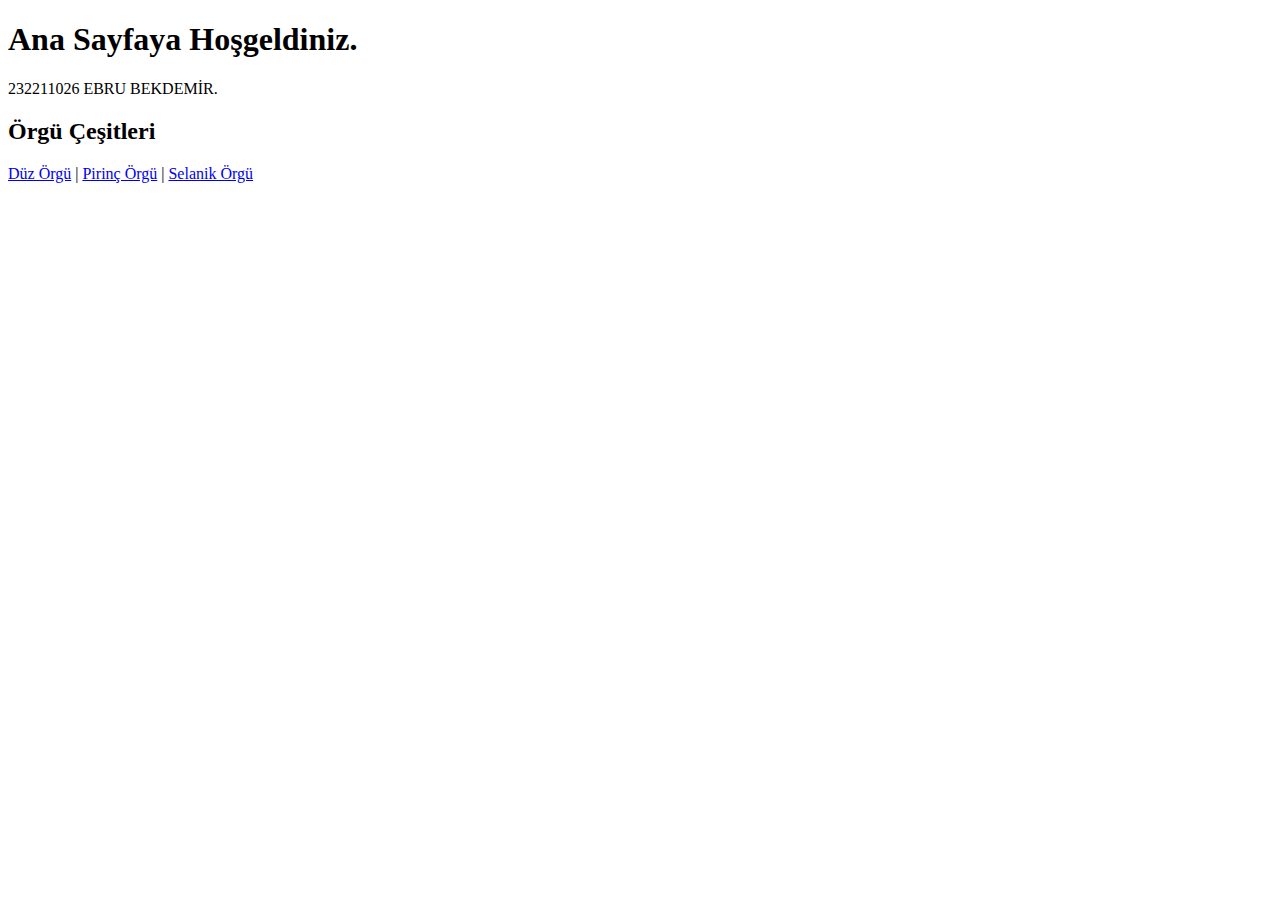
<file: index.html>
<!DOCTYPE html>
<html>
<head>
    <title>Web Tasarım Ödev 1</title>
</head>
<body>
    <h1>Ana Sayfaya Hoşgeldiniz.</h1>
    <p>232211026 EBRU BEKDEMİR.</p>
    <p></p>
    <h2>Örgü Çeşitleri</h2>
    <nav>
        <a href="sayfa1.html">Düz Örgü</a> |
        <a href="sayfa2.html">Pirinç Örgü</a> |
        <a href="sayfa3.html">Selanik Örgü</a>
    </nav>
</body>
</html>
</file>
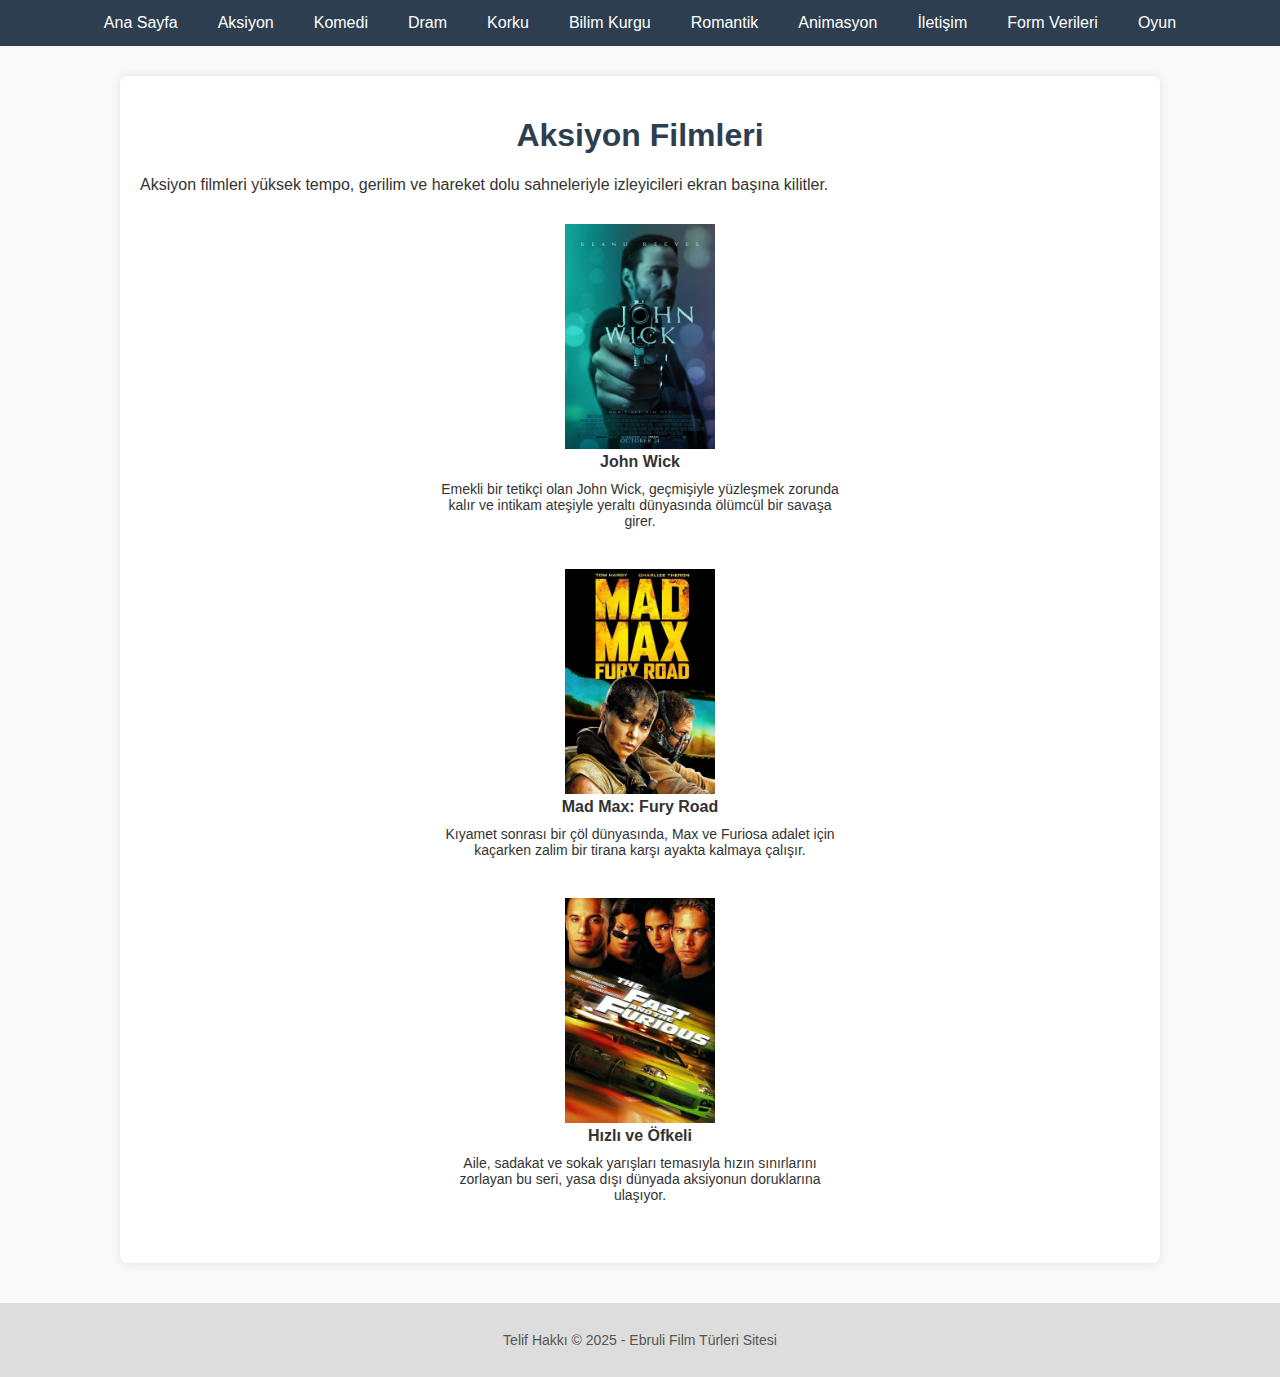
<file: sayfalar/aksiyon.html>
<!DOCTYPE html>
<html lang="tr">
<head>
  <meta charset="UTF-8">
  <title>Aksiyon Filmleri</title>
  <link rel="stylesheet" href="../css/stil.css">
</head>
<body>

  <div id="navbar"></div>

 


  <!-- Ana İçerik Alanı -->
 <main>
  <h1>Aksiyon Filmleri</h1>
  <p>
    Aksiyon filmleri yüksek tempo, gerilim ve hareket dolu sahneleriyle izleyicileri ekran başına kilitler.
  </p>

 <div style="margin-top: 30px;">
  <div style="text-align: center; margin-bottom: 40px;">
    <img src="../img/jonwick.jpg" alt="John Wick" width="150"><br>
    <strong>John Wick</strong>
    <p style="font-size: 14px; max-width: 400px; margin: 10px auto;">
      Emekli bir tetikçi olan John Wick, geçmişiyle yüzleşmek zorunda kalır ve intikam ateşiyle yeraltı dünyasında ölümcül bir savaşa girer.
    </p>
  </div>

  <div style="text-align: center; margin-bottom: 40px;">
    <img src="../img/madmax.jpg" alt="Mad Max: Fury Road" width="150"><br>
    <strong>Mad Max: Fury Road</strong>
    <p style="font-size: 14px; max-width: 400px; margin: 10px auto;">
      Kıyamet sonrası bir çöl dünyasında, Max ve Furiosa adalet için kaçarken zalim bir tirana karşı ayakta kalmaya çalışır.
    </p>
  </div>

  <div style="text-align: center; margin-bottom: 40px;">
    <img src="../img/hizliveöfkeli.jpg" alt="Hızlı ve Öfkeli" width="150"><br>
    <strong>Hızlı ve Öfkeli</strong>
    <p style="font-size: 14px; max-width: 400px; margin: 10px auto;">
      Aile, sadakat ve sokak yarışları temasıyla hızın sınırlarını zorlayan bu seri, yasa dışı dünyada aksiyonun doruklarına ulaşıyor.
    </p>
  </div>
</div>

</main>


  <div id="footer"></div>
<script src="../js/include.js"></script>




</body>
</html>
</file>
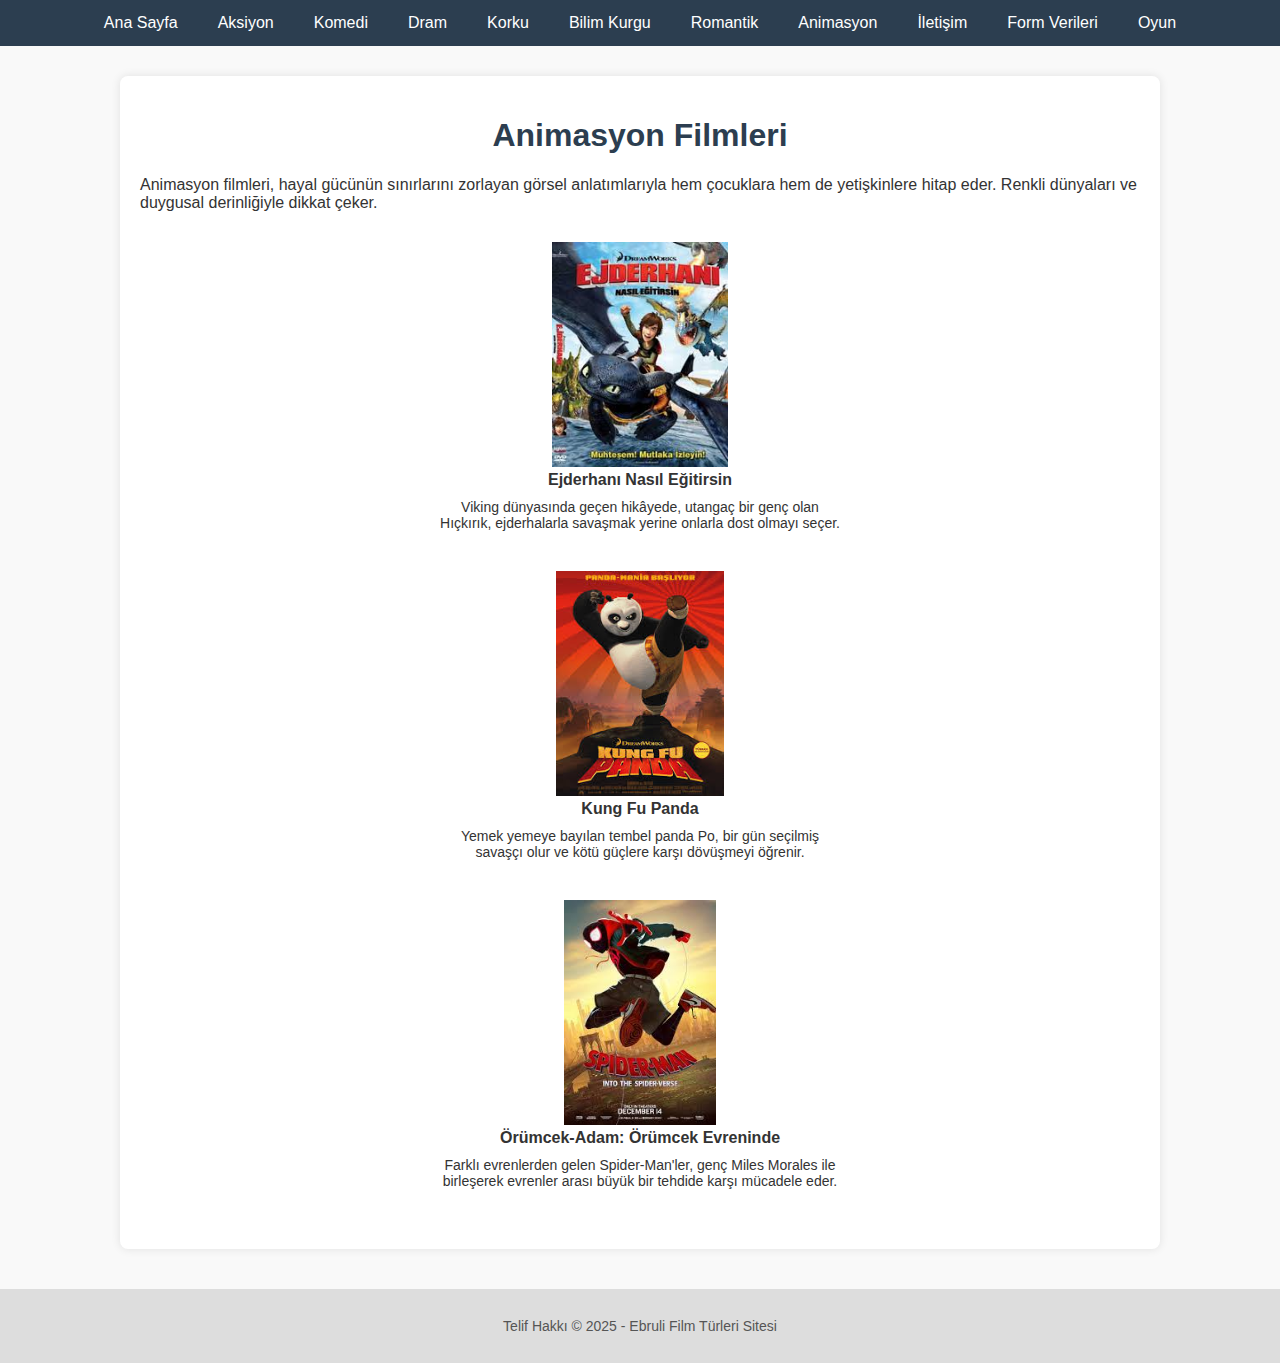
<file: sayfalar/animasyon.html>
<!DOCTYPE html>
<html lang="tr">
<head>
  <meta charset="UTF-8">
  <title>Animasyon Filmleri</title>
  <link rel="stylesheet" href="../css/stil.css">
</head>
<body>

 <div id="navbar"></div>


  <!-- Ana İçerik -->
  <main>
    <h1>Animasyon Filmleri</h1>
    <p>
      Animasyon filmleri, hayal gücünün sınırlarını zorlayan görsel anlatımlarıyla hem çocuklara hem de yetişkinlere hitap eder. Renkli dünyaları ve duygusal derinliğiyle dikkat çeker.
    </p>

   <div style="margin-top: 30px;">
  <div style="text-align: center; margin-bottom: 40px;">
    <img src="../img/ejderhani.jpeg" alt="Ejderhanı Nasıl Eğitirsin" width="150" height="225"><br>
    <strong>Ejderhanı Nasıl Eğitirsin</strong>
    <p style="font-size: 14px; max-width: 400px; margin: 10px auto;">
      Viking dünyasında geçen hikâyede, utangaç bir genç olan Hıçkırık, ejderhalarla savaşmak yerine onlarla dost olmayı seçer.
    </p>
  </div>

  <div style="text-align: center; margin-bottom: 40px;">
    <img src="../img/kungfupanda.jpeg" alt="Kung Fu Panda" width="150" height="225"><br>
    <strong>Kung Fu Panda</strong>
    <p style="font-size: 14px; max-width: 400px; margin: 10px auto;">
      Yemek yemeye bayılan tembel panda Po, bir gün seçilmiş savaşçı olur ve kötü güçlere karşı dövüşmeyi öğrenir.
    </p>
  </div>

  <div style="text-align: center; margin-bottom: 40px;">
    <img src="../img/spiderverse.jpeg" alt="Örümcek-Adam: Örümcek Evreninde" width="150" height="225"><br>
    <strong>Örümcek-Adam: Örümcek Evreninde</strong>
    <p style="font-size: 14px; max-width: 400px; margin: 10px auto;">
      Farklı evrenlerden gelen Spider-Man'ler, genç Miles Morales ile birleşerek evrenler arası büyük bir tehdide karşı mücadele eder.
    </p>
  </div>
</div>

  </main>

  <div id="footer"></div>
  <script src="../js/include.js"></script>


</body>
</html>
</file>
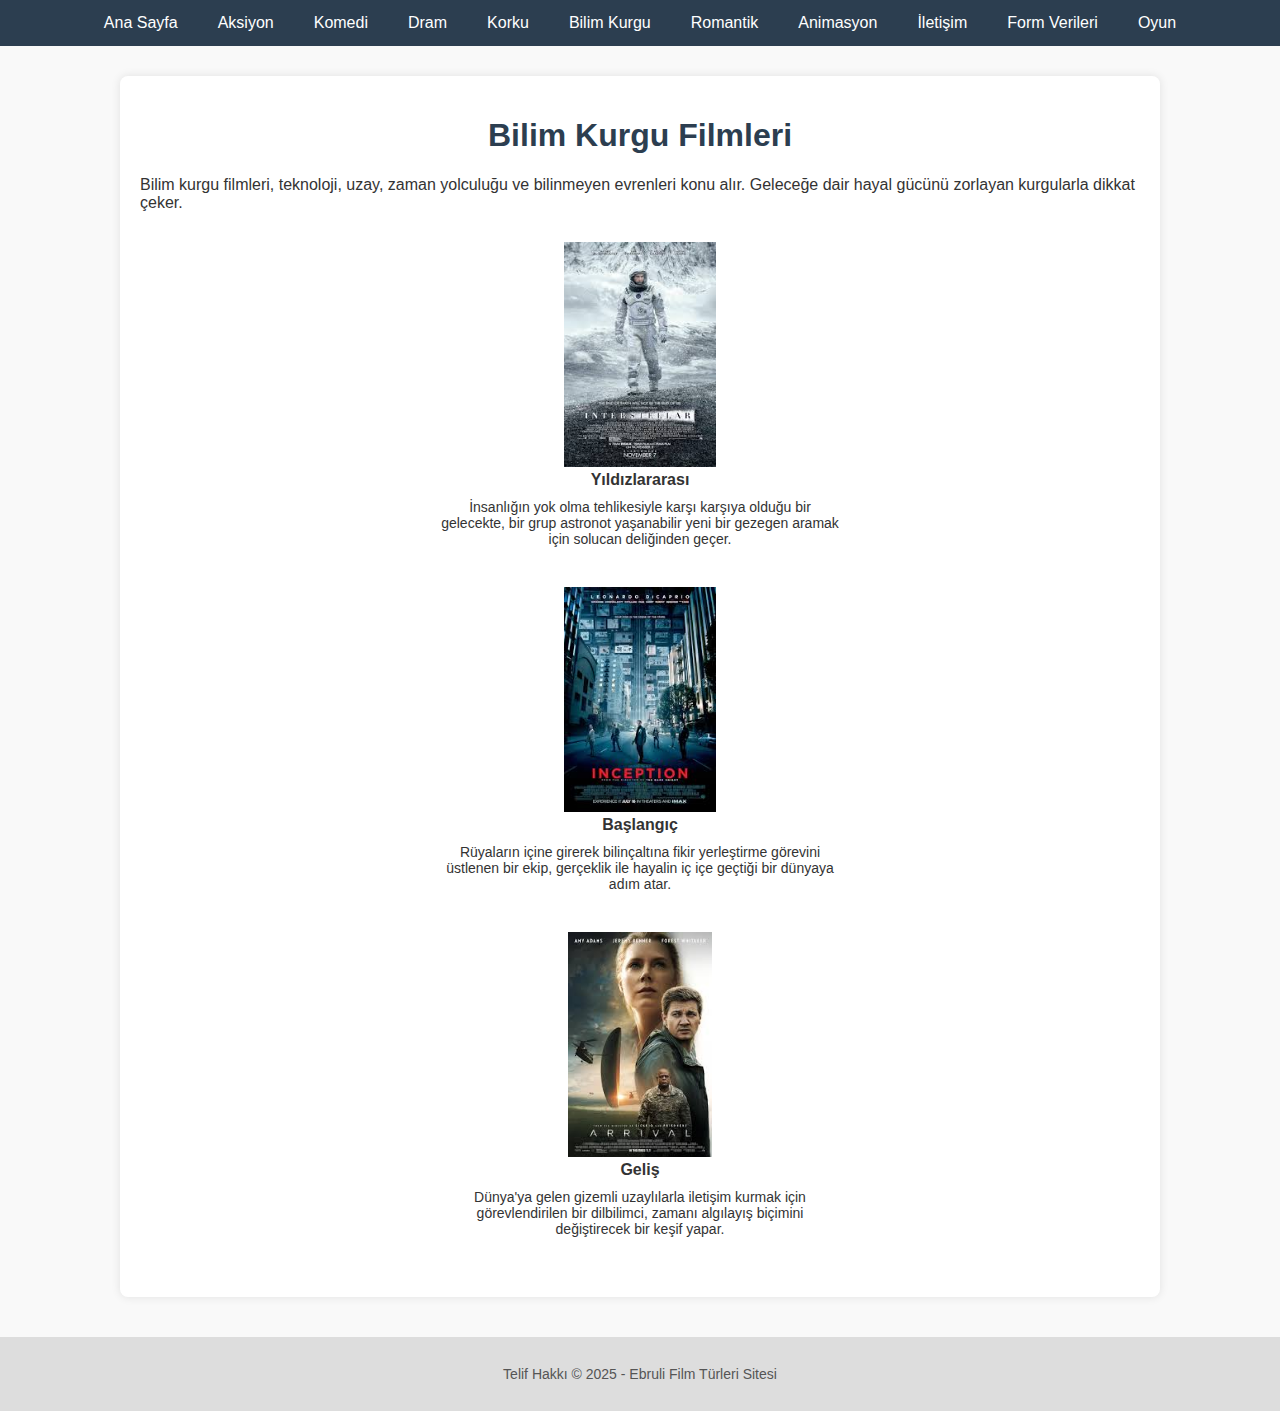
<file: sayfalar/bilimkurgu.html>
<!DOCTYPE html>
<html lang="tr">
<head>
  <meta charset="UTF-8">
  <title>Bilim Kurgu Filmleri</title>
  <link rel="stylesheet" href="../css/stil.css">
</head>
<body>

<div id="navbar"></div>

  


  <!-- Ana İçerik Alanı -->
 <main>
  <h1>Bilim Kurgu Filmleri</h1>
  <p>
    Bilim kurgu filmleri, teknoloji, uzay, zaman yolculuğu ve bilinmeyen evrenleri konu alır. Geleceğe dair hayal gücünü zorlayan kurgularla dikkat çeker.
  </p>

  <div style="margin-top: 30px;">
  <div style="text-align: center; margin-bottom: 40px;">
    <img src="../img/interstellar.jpg.jpeg" alt="Yıldızlararası" width="150" height="225"><br>
    <strong>Yıldızlararası</strong>
    <p style="font-size: 14px; max-width: 400px; margin: 10px auto;">
      İnsanlığın yok olma tehlikesiyle karşı karşıya olduğu bir gelecekte, bir grup astronot yaşanabilir yeni bir gezegen aramak için solucan deliğinden geçer.
    </p>
  </div>

  <div style="text-align: center; margin-bottom: 40px;">
    <img src="../img/inception.jpeg" alt="Başlangıç" width="150" height="225"><br>
    <strong>Başlangıç</strong>
    <p style="font-size: 14px; max-width: 400px; margin: 10px auto;">
      Rüyaların içine girerek bilinçaltına fikir yerleştirme görevini üstlenen bir ekip, gerçeklik ile hayalin iç içe geçtiği bir dünyaya adım atar.
    </p>
  </div>

  <div style="text-align: center; margin-bottom: 40px;">
    <img src="../img/geliş.jpeg" alt="Geliş" width="150" height="225"><br>
    <strong>Geliş</strong>
    <p style="font-size: 14px; max-width: 400px; margin: 10px auto;">
      Dünya'ya gelen gizemli uzaylılarla iletişim kurmak için görevlendirilen bir dilbilimci, zamanı algılayış biçimini değiştirecek bir keşif yapar.
    </p>
  </div>
</div>

</main>

 <div id="footer"></div>
 <script src="../js/include.js"></script>
 

</body>
</html>
</file>
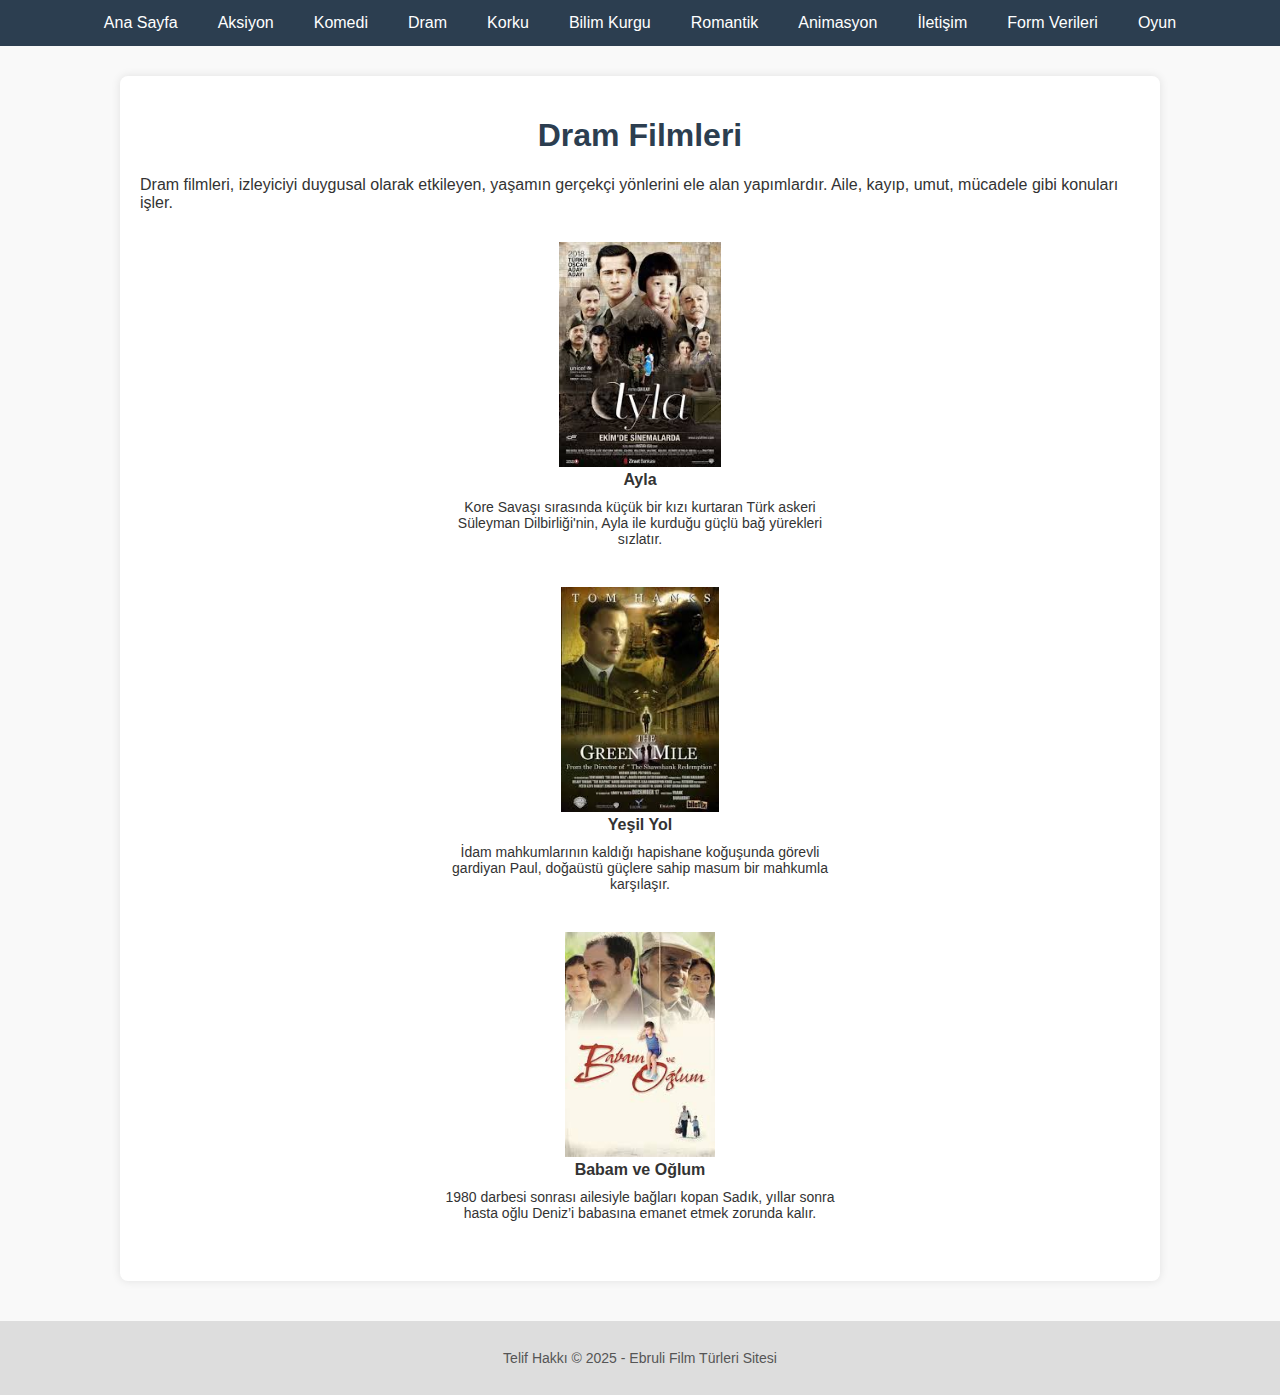
<file: sayfalar/dram.html>
<!DOCTYPE html>
<html lang="tr">
<head>
  <meta charset="UTF-8">
  <title>Dram Filmleri</title>
  <link rel="stylesheet" href="../css/stil.css">
</head>
<body>

  <div id="navbar"></div>

  


  <!-- Ana İçerik Alanı -->
  <main>
  <h1>Dram Filmleri</h1>
  <p>
    Dram filmleri, izleyiciyi duygusal olarak etkileyen, yaşamın gerçekçi yönlerini ele alan yapımlardır. Aile, kayıp, umut, mücadele gibi konuları işler.
  </p>

  <div style="margin-top: 30px;">
  <div style="text-align: center; margin-bottom: 40px;">
    <img src="../img/ayla.jpeg" alt="Ayla" width="150"><br>
    <strong>Ayla</strong>
    <p style="font-size: 14px; max-width: 400px; margin: 10px auto;">
      Kore Savaşı sırasında küçük bir kızı kurtaran Türk askeri Süleyman Dilbirliği'nin, Ayla ile kurduğu güçlü bağ yürekleri sızlatır.
    </p>
  </div>

  <div style="text-align: center; margin-bottom: 40px;">
    <img src="../img/yeşilyol.jpeg" alt="Yeşil Yol" width="150"><br>
    <strong>Yeşil Yol</strong>
    <p style="font-size: 14px; max-width: 400px; margin: 10px auto;">
      İdam mahkumlarının kaldığı hapishane koğuşunda görevli gardiyan Paul, doğaüstü güçlere sahip masum bir mahkumla karşılaşır.
    </p>
  </div>

  <div style="text-align: center; margin-bottom: 40px;">
    <img src="../img/babamveoglum.jpeg" alt="Babam ve Oğlum" width="150"><br>
    <strong>Babam ve Oğlum</strong>
    <p style="font-size: 14px; max-width: 400px; margin: 10px auto;">
      1980 darbesi sonrası ailesiyle bağları kopan Sadık, yıllar sonra hasta oğlu Deniz’i babasına emanet etmek zorunda kalır.
    </p>
  </div>
</div>

</main>

  <div id="footer"></div>
  <script src="../js/include.js"></script>

</body>
</html>
</file>
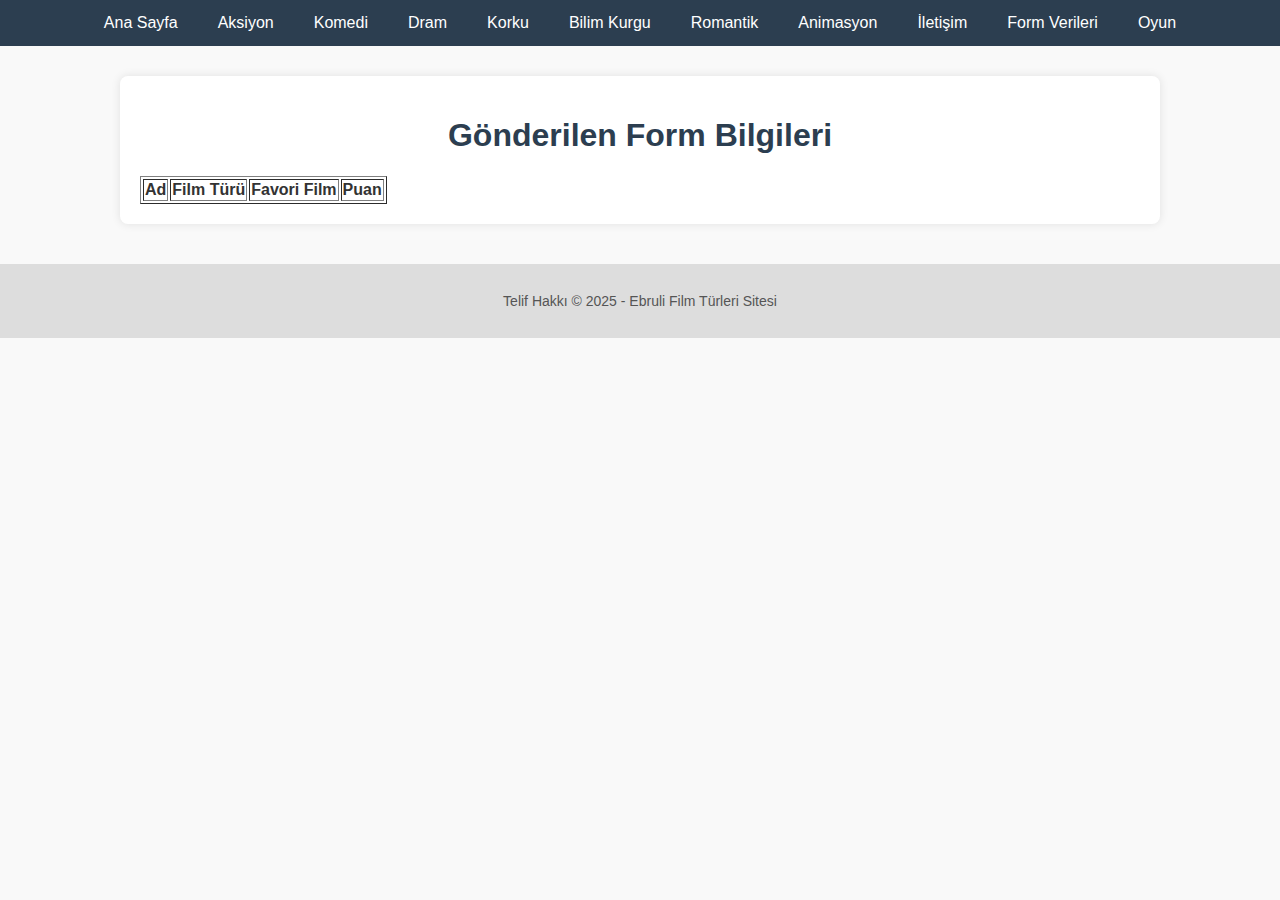
<file: sayfalar/formveri.html>
<!DOCTYPE html>
<html lang="tr">
<head>
  <meta charset="UTF-8">
  <title>Form Verileri</title>
  <link rel="stylesheet" href="../css/stil.css">
</head>
<body>
     <div id="navbar"></div>



  <main>
    <h1>Gönderilen Form Bilgileri</h1>
    <table border="1">
      <thead>
        <tr>
          <th>Ad</th>
          <th>Film Türü</th>
          <th>Favori Film</th>
          <th>Puan</th>
        </tr>
      </thead>
      <tbody id="veriTablosu">
        <!-- JavaScript buraya veri ekleyecek -->
      </tbody>
    </table>
  </main>


  <div id="footer"></div>
  <script src="../js/include.js"></script>


 <script src="../js/form_islemleri.js"></script>
</body>
</html>
</file>
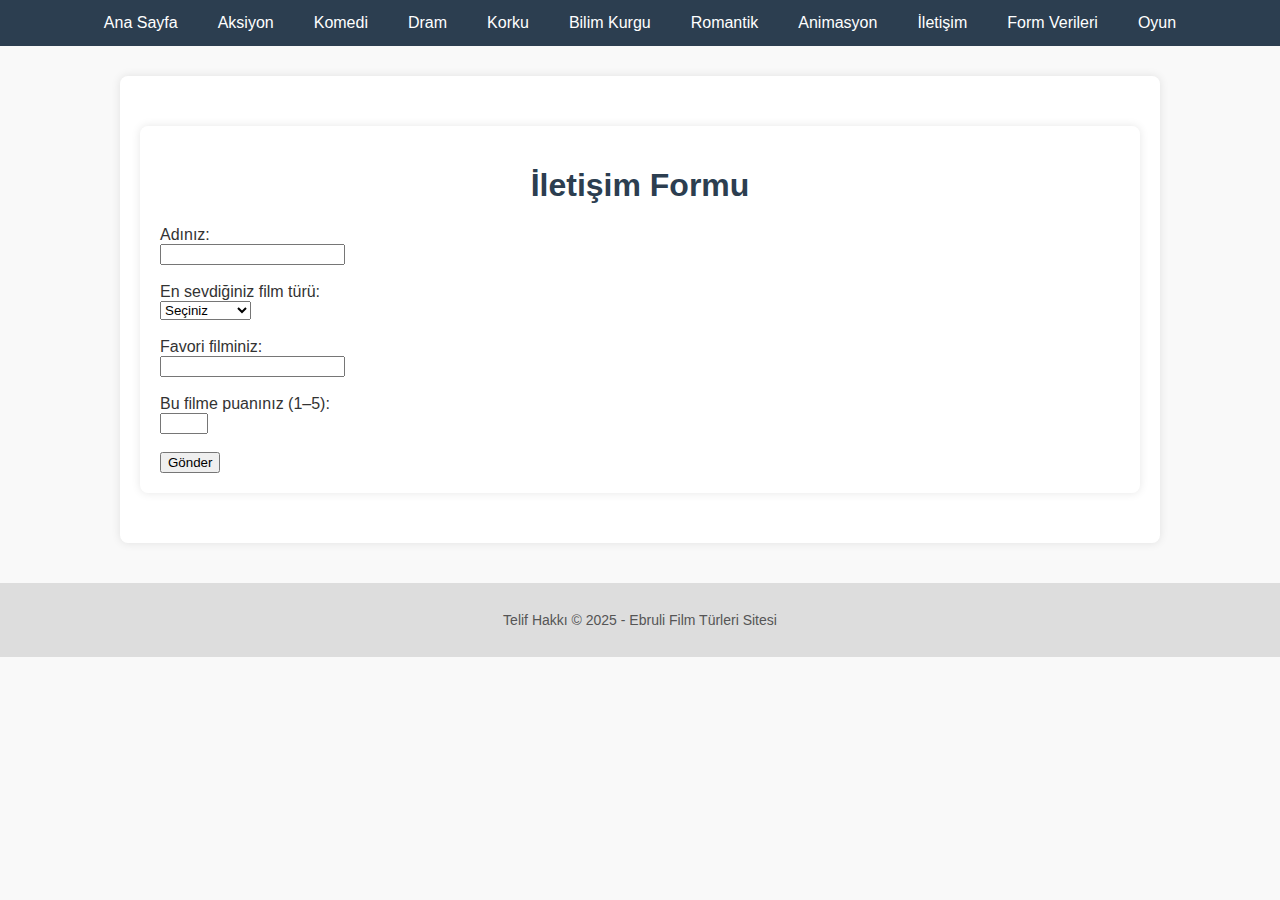
<file: sayfalar/iletisim.html>
<!DOCTYPE html>
<html lang="tr">
<head>
  <meta charset="UTF-8">
  <title>İletişimı</title>
  <link rel="stylesheet" href="../css/stil.css">
</head>
<body>

  <div id="navbar"></div>

  


  <!-- Ana İçerik Alanı -->
  <main>
    <main>
  <h1>İletişim Formu</h1>
  <form id="iletisimFormu" action="formveri.html" method="GET">
    <label for="ad">Adınız:</label><br>
    <input type="text" id="ad" name="ad" required><br><br>

    <label for="tür">En sevdiğiniz film türü:</label><br>
    <select id="tür" name="tür" required>
      <option value="">Seçiniz</option>
      <option value="Aksiyon">Aksiyon</option>
      <option value="Komedi">Komedi</option>
      <option value="Dram">Dram</option>
      <option value="Korku">Korku</option>
      <option value="Bilim Kurgu">Bilim Kurgu</option>
      <option value="Romantik">Romantik</option>
    </select><br><br>

    <label for="film">Favori filminiz:</label><br>
    <input type="text" id="film" name="film"><br><br>

    <label for="puan">Bu filme puanınız (1–5):</label><br>
    <input type="number" id="puan" name="puan" min="1" max="5"><br><br>

    <button type="submit">Gönder</button>
  </form>
</main>


  </main>

  <div id="footer"></div>
  <script src="../js/include.js"></script>

</body>
</html>
</file>
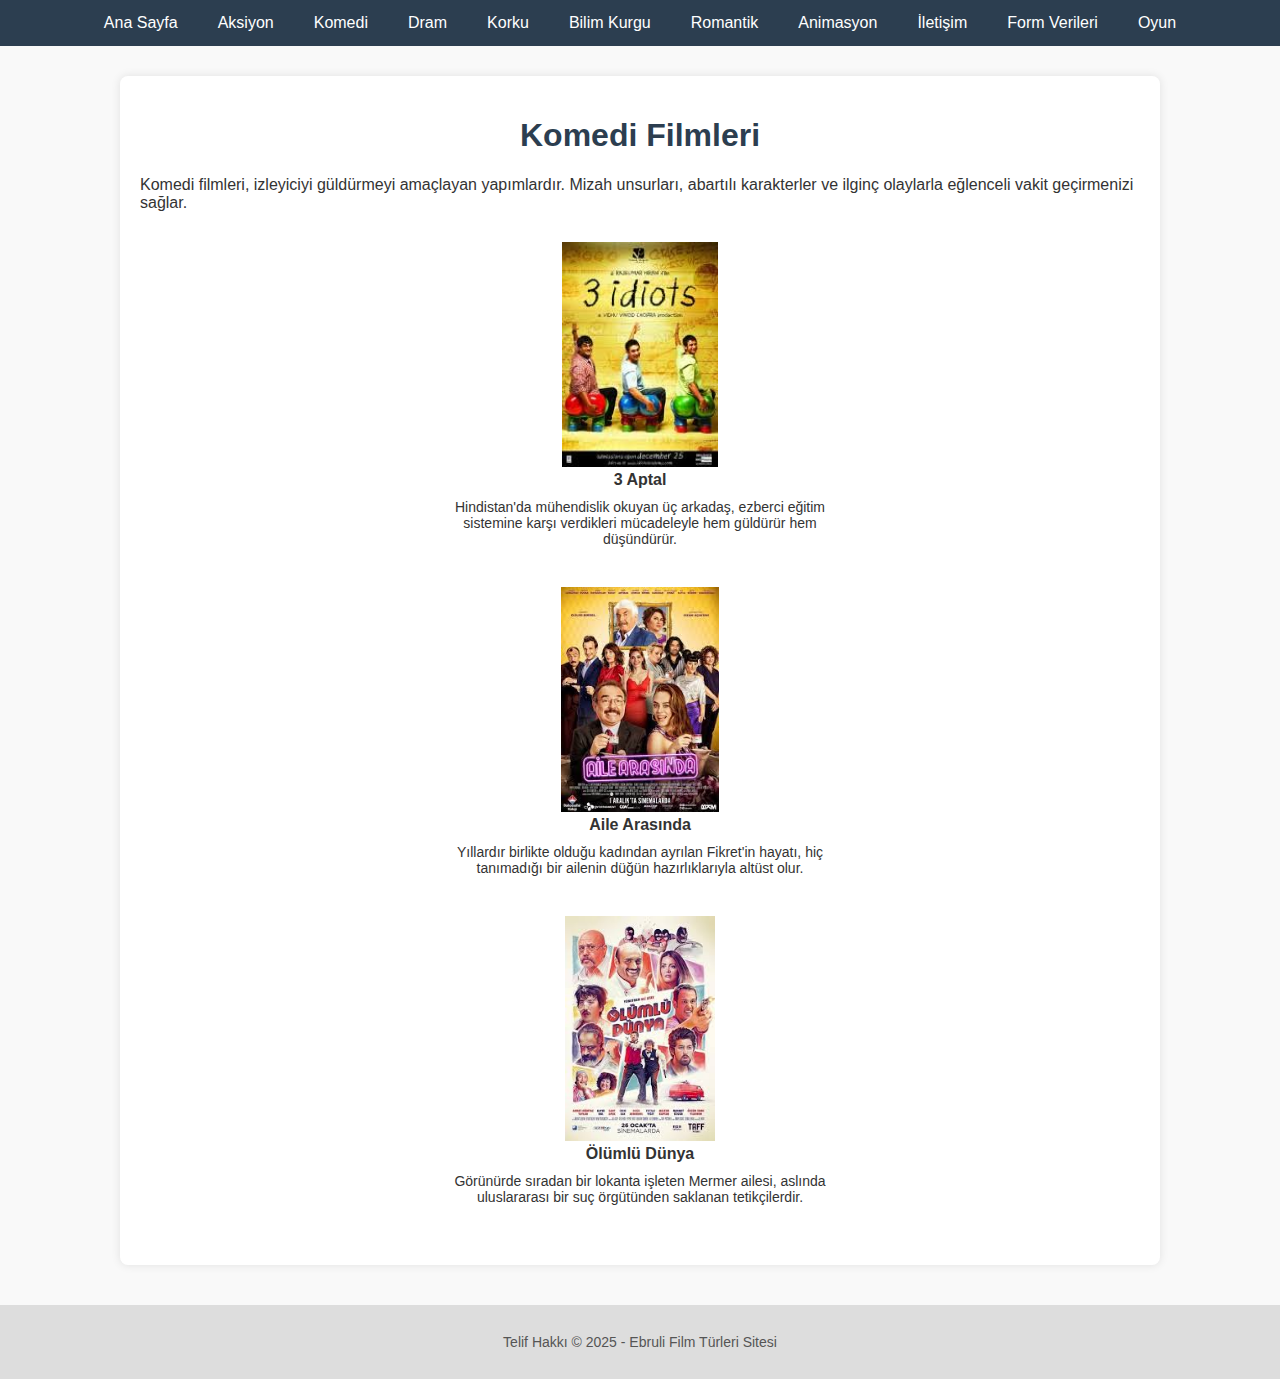
<file: sayfalar/komedi.html>
<!DOCTYPE html>
<html lang="tr">
<head>
  <meta charset="UTF-8">
  <title>Komedi Filmleri</title>
  <link rel="stylesheet" href="../css/stil.css">
</head>
<body>

  <div id="navbar"></div>

 


<main>
  <h1>Komedi Filmleri</h1>
  <p>
    Komedi filmleri, izleyiciyi güldürmeyi amaçlayan yapımlardır. Mizah unsurları, abartılı karakterler ve ilginç olaylarla eğlenceli vakit geçirmenizi sağlar.
  </p>

  <div style="margin-top: 30px;">
  <div style="text-align: center; margin-bottom: 40px;">
    <img src="../img/3aptal.jpeg" alt="3 Aptal" width="150"><br>
    <strong>3 Aptal</strong>
    <p style="font-size: 14px; max-width: 400px; margin: 10px auto;">
      Hindistan'da mühendislik okuyan üç arkadaş, ezberci eğitim sistemine karşı verdikleri mücadeleyle hem güldürür hem düşündürür.
    </p>
  </div>

  <div style="text-align: center; margin-bottom: 40px;">
    <img src="../img/ailearasinda.jpeg" alt="Aile Arasında" width="150"><br>
    <strong>Aile Arasında</strong>
    <p style="font-size: 14px; max-width: 400px; margin: 10px auto;">
      Yıllardır birlikte olduğu kadından ayrılan Fikret'in hayatı, hiç tanımadığı bir ailenin düğün hazırlıklarıyla altüst olur.
    </p>
  </div>

  <div style="text-align: center; margin-bottom: 40px;">
    <img src="../img/olumludunya.jpeg" alt="Ölümlü Dünya" width="150"><br>
    <strong>Ölümlü Dünya</strong>
    <p style="font-size: 14px; max-width: 400px; margin: 10px auto;">
      Görünürde sıradan bir lokanta işleten Mermer ailesi, aslında uluslararası bir suç örgütünden saklanan tetikçilerdir.
    </p>
  </div>
</div>

</main>


  <div id="footer"></div>
  <script src="../js/include.js"></script>

</body>
</html>
</file>
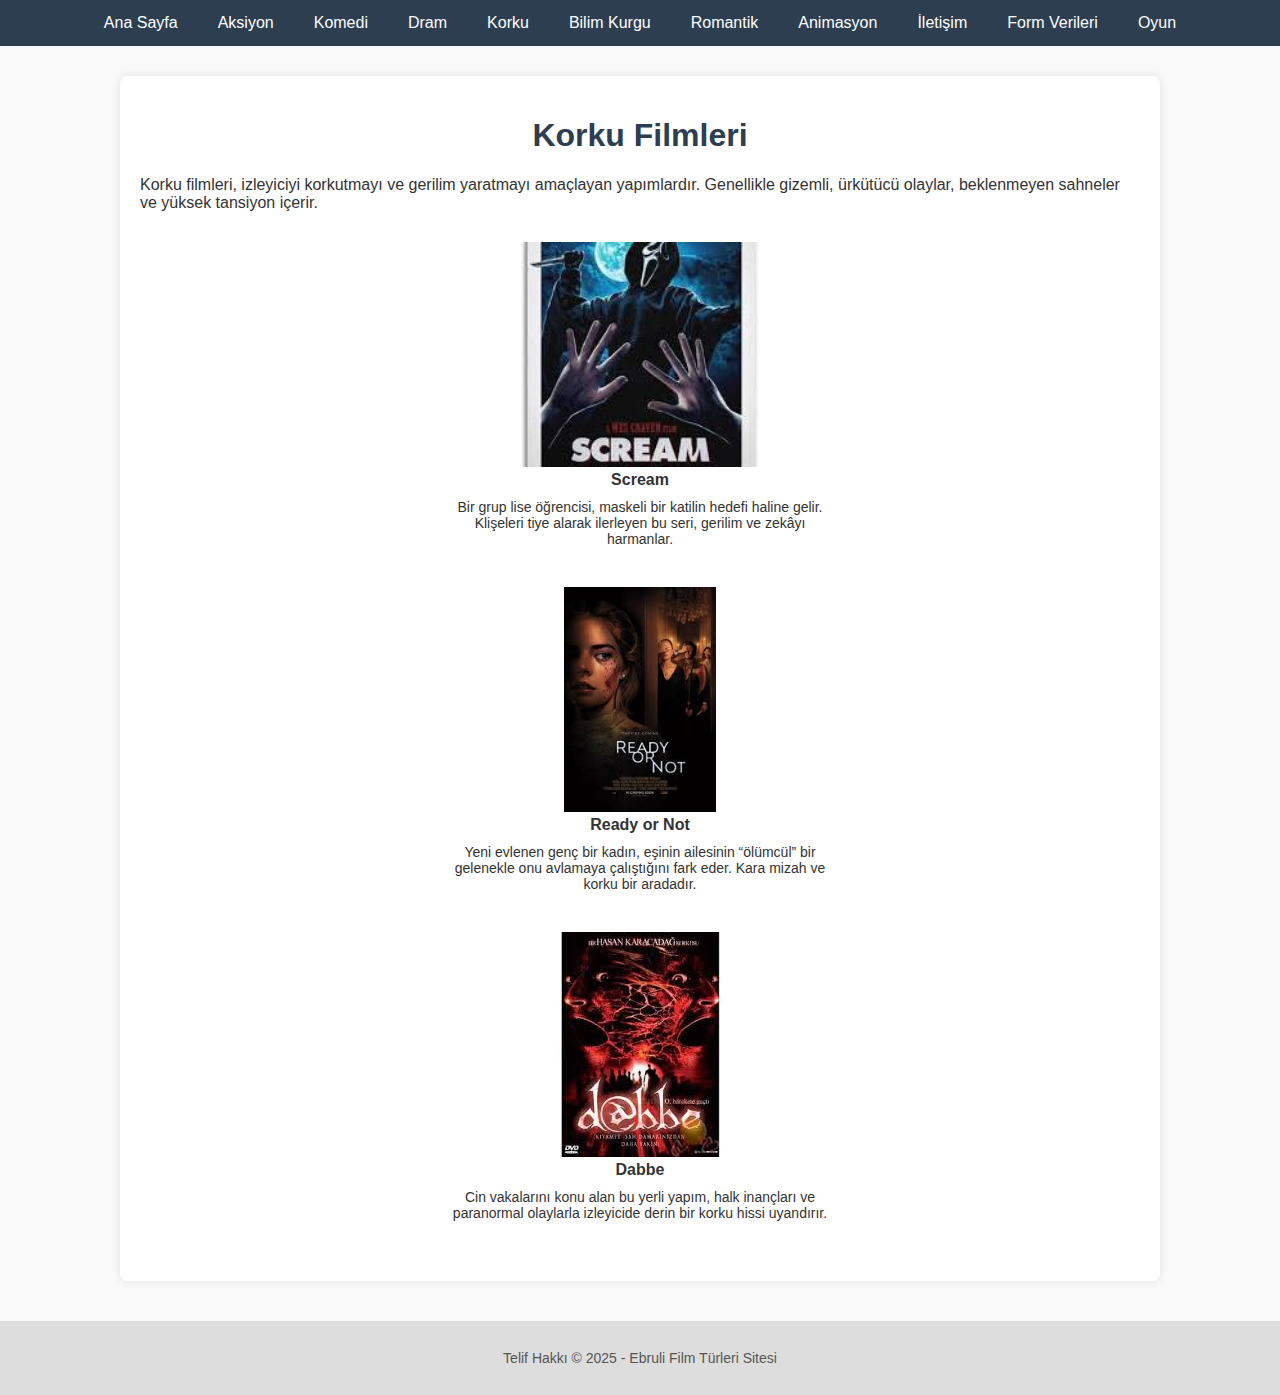
<file: sayfalar/korku.html>
<!DOCTYPE html>
<html lang="tr">
<head>
  <meta charset="UTF-8">
  <title>Koeku Filmleri</title>
  <link rel="stylesheet" href="../css/stil.css">
</head>
<body>
    
  <div id="navbar"></div>

 
 <main>
  <h1>Korku Filmleri</h1>
  <p>
    Korku filmleri, izleyiciyi korkutmayı ve gerilim yaratmayı amaçlayan yapımlardır. Genellikle gizemli, ürkütücü olaylar, beklenmeyen sahneler ve yüksek tansiyon içerir.
  </p>

 <div style="margin-top: 30px;">
  <div style="text-align: center; margin-bottom: 40px;">
    <img src="../img/scream.jpeg" alt="Scream" width="150" height="225"><br>
    <strong>Scream</strong>
    <p style="font-size: 14px; max-width: 400px; margin: 10px auto;">
      Bir grup lise öğrencisi, maskeli bir katilin hedefi haline gelir. Klişeleri tiye alarak ilerleyen bu seri, gerilim ve zekâyı harmanlar.
    </p>
  </div>

  <div style="text-align: center; margin-bottom: 40px;">
    <img src="../img/readyornot.jpeg" alt="Ready or Not" width="150" height="225"><br>
    <strong>Ready or Not</strong>
    <p style="font-size: 14px; max-width: 400px; margin: 10px auto;">
      Yeni evlenen genç bir kadın, eşinin ailesinin “ölümcül” bir gelenekle onu avlamaya çalıştığını fark eder. Kara mizah ve korku bir aradadır.
    </p>
  </div>

  <div style="text-align: center; margin-bottom: 40px;">
    <img src="../img/dabbe.jpeg" alt="Dabbe" width="150" height="225"><br>
    <strong>Dabbe</strong>
    <p style="font-size: 14px; max-width: 400px; margin: 10px auto;">
      Cin vakalarını konu alan bu yerli yapım, halk inançları ve paranormal olaylarla izleyicide derin bir korku hissi uyandırır.
    </p>
  </div>
</div>

</main>

<div id="footer"></div>
<script src="../js/include.js"></script>

</body>
</html>
</file>
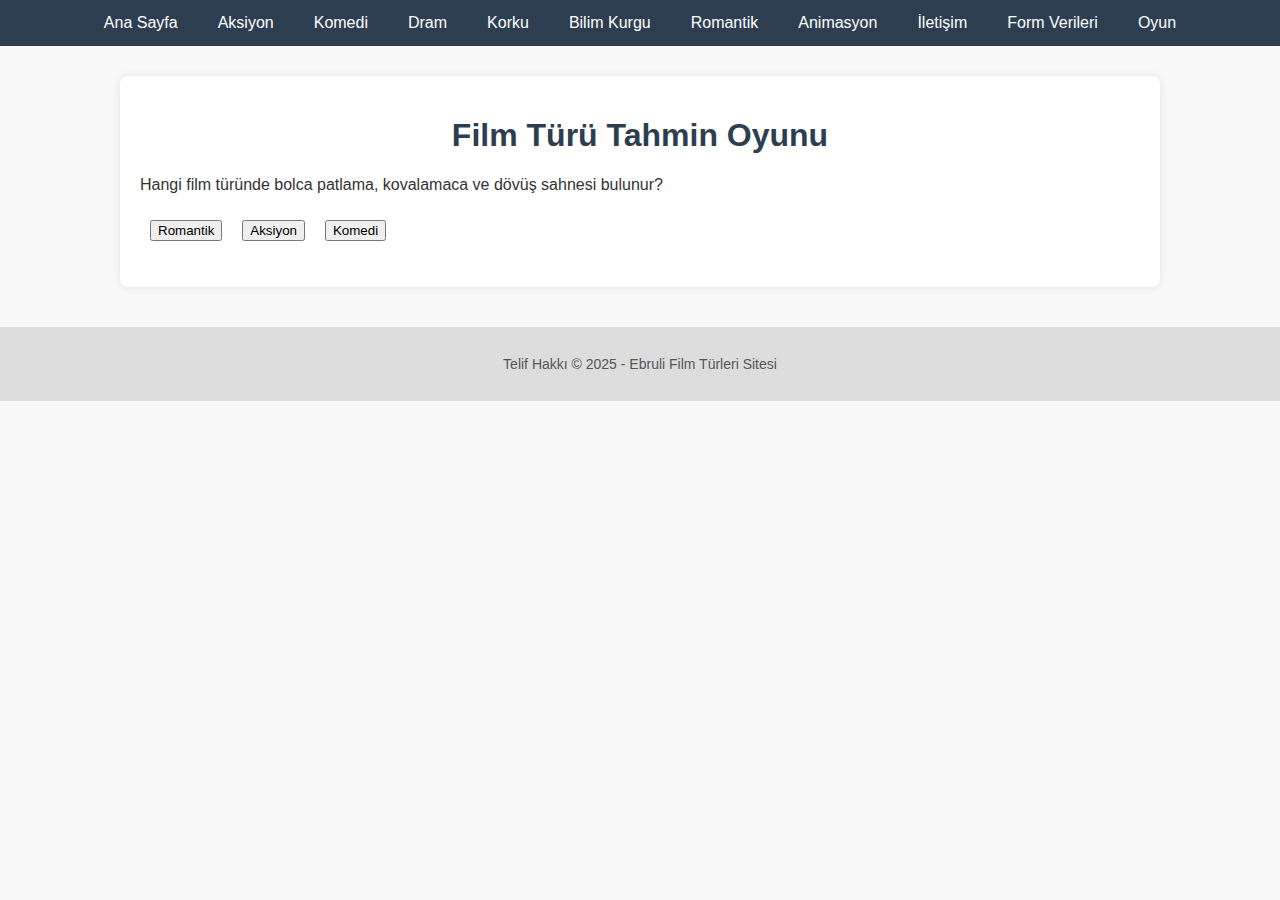
<file: sayfalar/oyun.html>
<!DOCTYPE html>
<html lang="tr">
<head>
  <meta charset="UTF-8">
  <title>Film Türü Tahmin Oyunu</title>
  <link rel="stylesheet" href="../css/stil.css">
</head>
<body>


  <div id="navbar"></div>



  <main>
    <h1>Film Türü Tahmin Oyunu</h1>
    <p id="soru">Soru yükleniyor...</p>

    <div id="secenekler">
      <!-- Seçenekler buraya gelecek -->
    </div>

    <p id="sonuc"></p>
  </main>
    
  <div id="footer"></div>
  <script src="../js/include.js"></script>


  <script src="../js/oyun.js"></script>
</body>
</html>
</file>
<file: css/stil.css>
/* Sayfa genel ayarları */
body {
  font-family: 'Segoe UI', Tahoma, Geneva, Verdana, sans-serif;
  margin: 0;
  padding: 0;
  background-color: #f9f9f9;
  color: #333;
}

/* Üst Menü */
nav {
  background-color: #2c3e50;
}

nav ul {
  list-style-type: none;
  margin: 0;
  padding: 0;
  display: flex;
  flex-wrap: wrap;
  justify-content: center;
}

nav ul li {
  margin: 0;
}

nav ul li a {
  display: block;
  padding: 14px 20px;
  color: white;
  text-decoration: none;
  transition: background-color 0.3s;
}

nav ul li a:hover {
  background-color: #34495e;
}

/* Ana içerik alanı */
main {
  max-width: 1000px;
  margin: 30px auto;
  padding: 20px;
  background-color: white;
  border-radius: 8px;
  box-shadow: 0 0 10px rgba(0,0,0,0.1);
}

/* Başlık */
main h1 {
  text-align: center;
  color: #2c3e50;
}

/* Alt bilgi */
footer {
  background-color: #ddd;
  text-align: center;
  padding: 15px;
  font-size: 14px;
  color: #555;
  margin-top: 40px;
}
img {
  height: 225px;
  width: auto;
  object-fit: cover;
}
</file>
